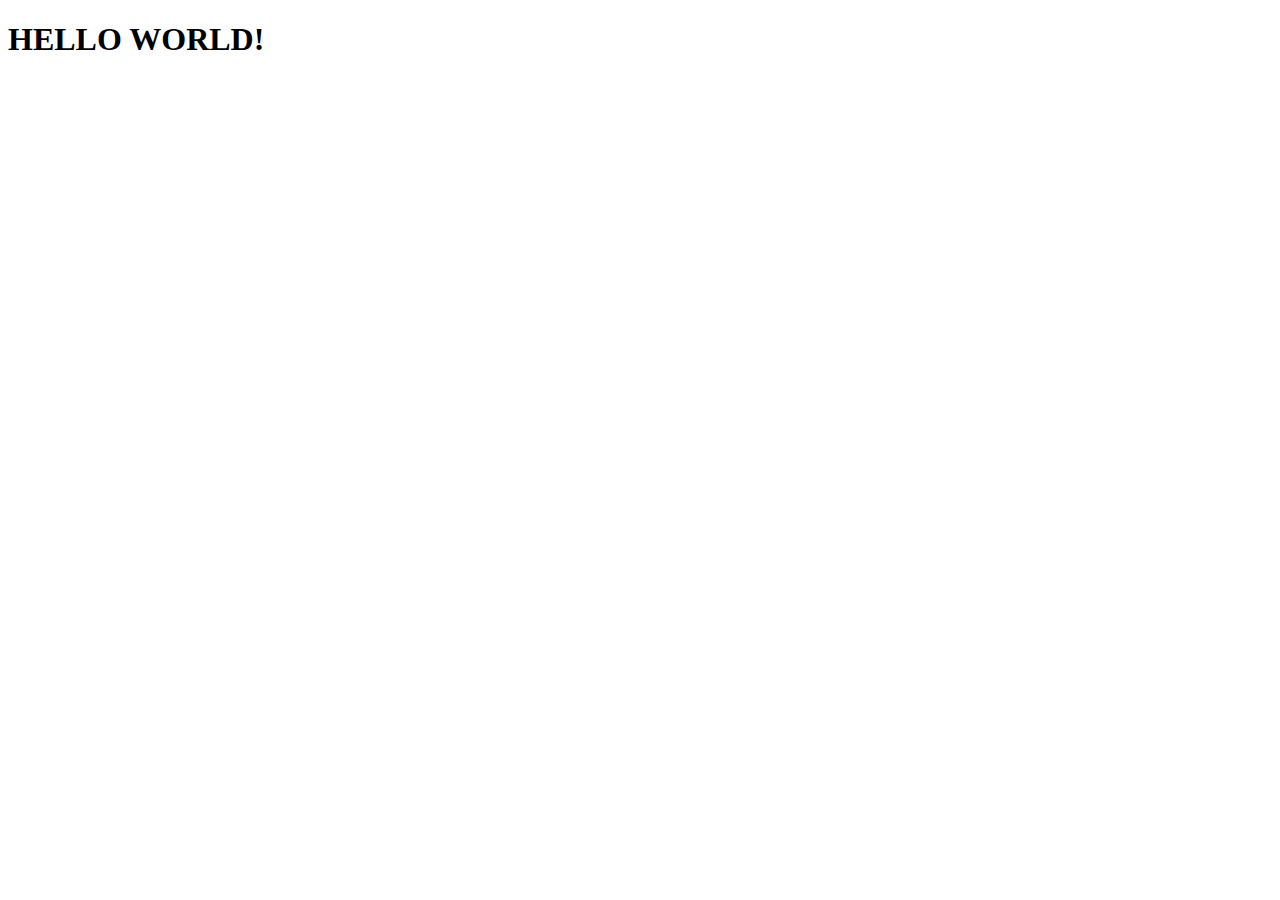
<file: Week2a Hello World/index.html>
<!DOCTYPE html>
<html lang="en">
<head>
    <meta charset="UTF-8">
    <meta http-equiv="X-UA-Compatible" content="IE=edge">
    <meta name="viewport" content="width=device-width, initial-scale=1.0">
    <title>Hello World</title>
</head>
<body>
    <h1>HELLO WORLD!</h1>
</body>
</html>
</file>
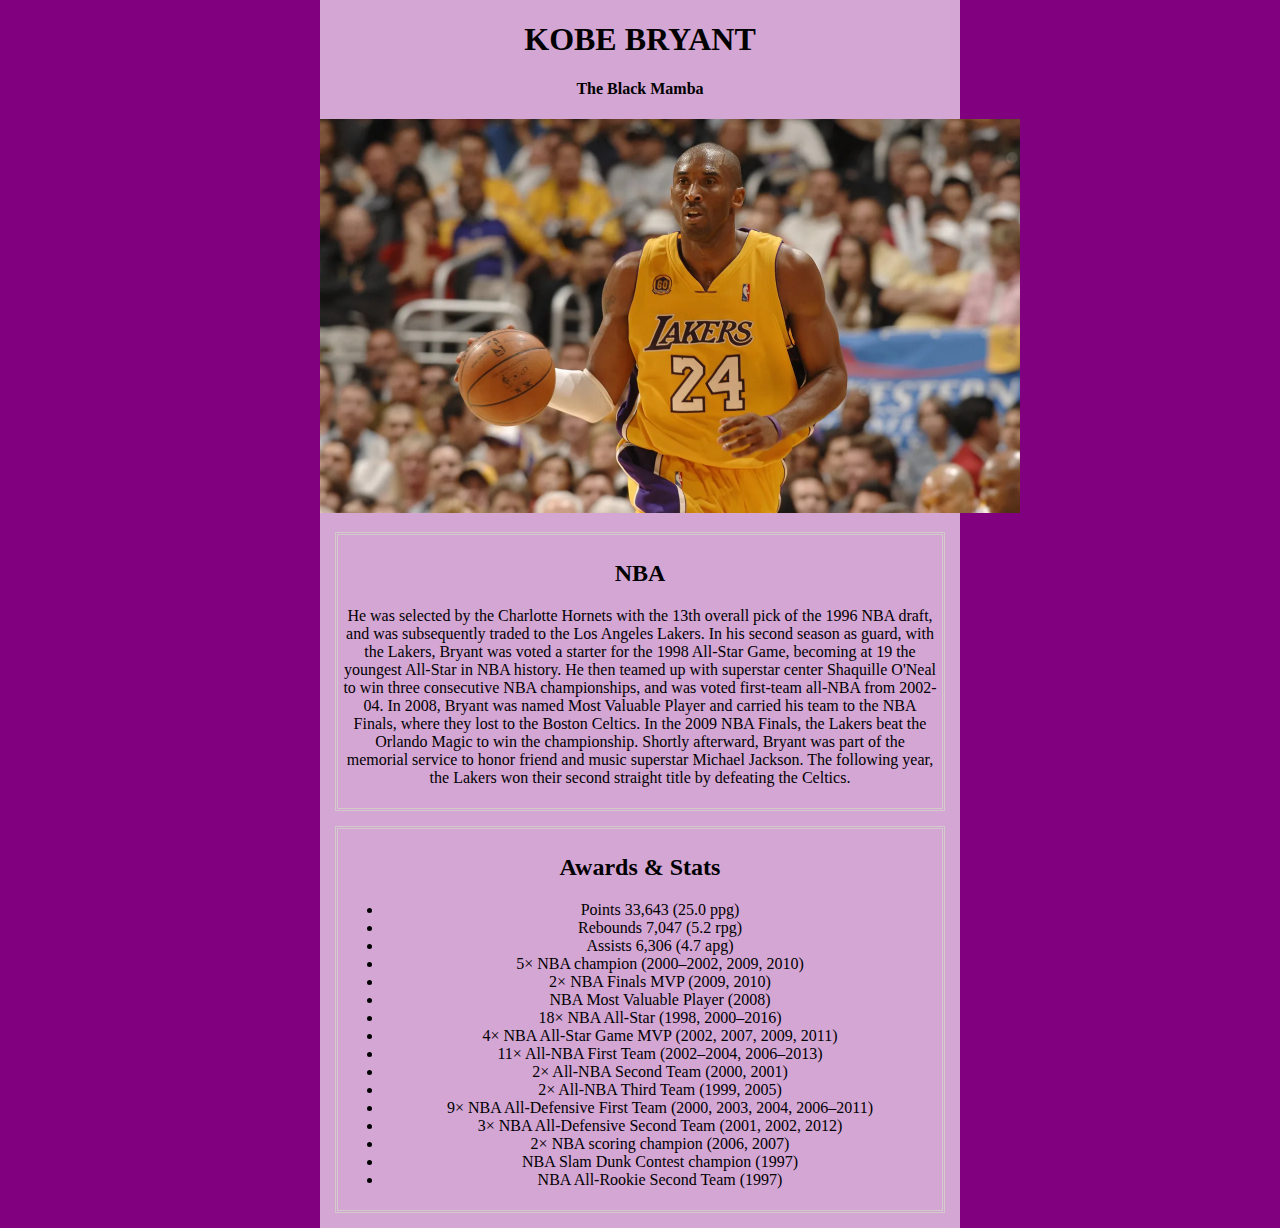
<file: Week2b Tribute Page/index.html>
<!DOCTYPE html>
<html lang="en">
<head>
    <meta charset="UTF-8">
    <meta http-equiv="X-UA-Compatible" content="IE=edge">
    <meta name="viewport" content="width=device-width, initial-scale=1.0">
    <title>TRIBUTE PAGE</title>
    <link rel="stylesheet" href="style.css">
</head>
<body>
    <div class="container">
        <h1>KOBE BRYANT</h1>
        <h4>The Black Mamba</h4>


        <div class="img-div">
            <img src="gxvgstv8eodqytokhe39.webp" alt="Kobe Bryant's picture" width="700px">
        </div>

        <div class="profile-div">
            <h2>NBA</h2>
            <p>He was selected by the Charlotte Hornets with the 13th overall pick of the 1996 NBA draft, 
                and was subsequently traded to the Los Angeles Lakers. In his second season as guard, 
                with the Lakers, Bryant was voted a starter for the 1998 All-Star Game, becoming at 19 
                the youngest All-Star in NBA history. He then teamed up with superstar center Shaquille 
                O'Neal to win three consecutive NBA championships, and was voted first-team all-NBA 
                from 2002-04. In 2008, Bryant was named Most Valuable Player and carried his team to the NBA Finals, where they lost to the Boston Celtics. In the 2009 NBA Finals, the Lakers beat the Orlando Magic to win the championship. Shortly afterward, Bryant was part of the memorial service to honor friend and music superstar Michael Jackson. The following year, the Lakers won their second straight title by defeating the Celtics.</p>
        </div>
        <div class="profile-div">
            <h2> Awards & Stats</h2>
            <p>
                <ul>
                    <li>Points 33,643 (25.0 ppg)</li>
                    <li>Rebounds 7,047 (5.2 rpg)</li>
                    <li>Assists 6,306 (4.7 apg)</li>
                    <li>5× NBA champion (2000–2002, 2009, 2010)</li>
                    <li>2× NBA Finals MVP (2009, 2010)</li>
                    <li>NBA Most Valuable Player (2008)</li>
                    <li> 18× NBA All-Star (1998, 2000–2016)</li>
                    <li>4× NBA All-Star Game MVP (2002, 2007, 2009, 2011)</li>
                    <li>11× All-NBA First Team (2002–2004, 2006–2013)</li>
                    <li>2× All-NBA Second Team (2000, 2001)</li>
                    <li>2× All-NBA Third Team (1999, 2005)</li>
                     <li> 9× NBA All-Defensive First Team (2000, 2003, 2004, 2006–2011)</li>
                    <li>3× NBA All-Defensive Second Team (2001, 2002, 2012)
                     <li>2× NBA scoring champion (2006, 2007)</li>
                    <li>NBA Slam Dunk Contest champion (1997)</li>
                    <li>NBA All-Rookie Second Team (1997)</li>
               </li>
            </ul>
    </div>
</body>
</html>
</file>
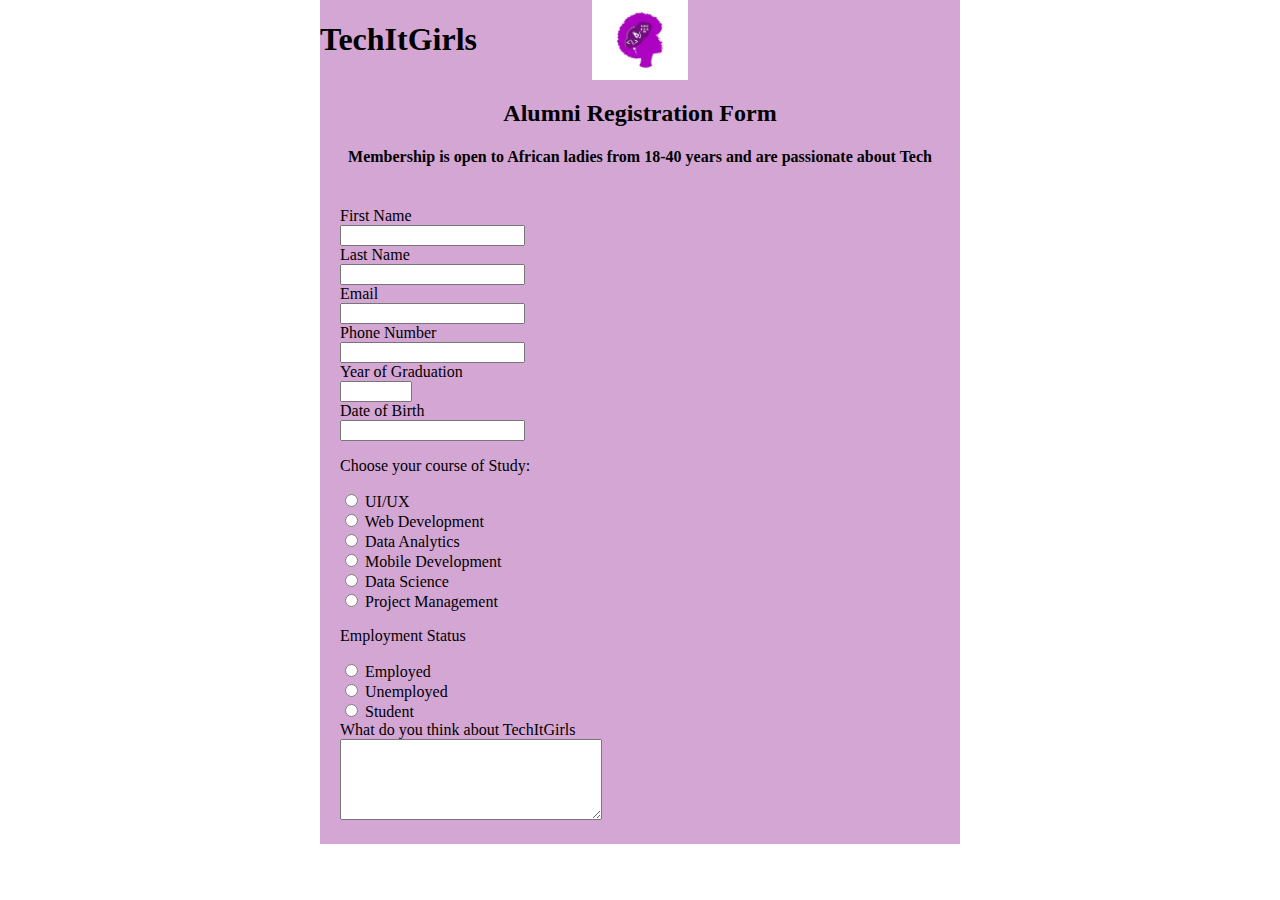
<file: Week3a Questionnaire/index.html>
<!DOCTYPE html>
<html lang="en">
  <head>
    <meta charset="UTF-8" />
    <meta http-equiv="X-UA-Compatible" content="IE=edge" />
    <meta name="viewport" content="width=device-width, initial-scale=1.0" />
    <title>Questionnaire</title>
    <link rel="stylesheet" href="style.css" />
  </head>
  <body>
        <div class="container">
            <div class="logo-img">
                    <div class="logo-text">
                        <h1>TechItGirls</h1>
                    </div>
            </div>

            <div class="form-mbr">
                <h2>Alumni Registration Form</h2>
                <h4>
                Membership is open to African ladies from 18-40 years and are
                passionate about Tech
                </h4>
            </div>

            <form action="">
                <label for="fname">First Name</label><br>
                <input type="text" id="fname" name="fname"><br>

                <label for="">Last Name</label><br>
                <input type="text" id="lname" name="lname"><br>

                <label for="email">Email</label><br>
                <input type="email" id="email" name="email"><br>

                <label for="telephone">Phone Number</label><br>
                <input type="tel"><br>

                <label for="graduation">Year of Graduation</label><br>
                <input type="number" id="graduation" name="graduation" min="2023" max="2029"><br>

                <label for="dob">Date of Birth</label><br>
                <input type="datetime" id="dob" name="dob"><br>


                <P>Choose your course of Study:</P>
                <input type="radio" id="ux" name="course_of_study" value="UI/UX">
                <label for="ux">UI/UX</label><br>

                <input type="radio" id="frontend" name="course_of_study" value="Frontend">
                <label for="frontend">Web Development</label><br>

                <input type="radio" id="Data_Analysis" name="course_of_study" value="Data_Analytics">
                <label for="Data_Analysis">Data Analytics</label><br>

                <input type="radio" id="mobile" name="course_of_study" value="Moile_Development">
                <label for="mobile">Mobile Development</label><br>

                <input type="radio" id="data_science" name="course_of_study" value="Data_Science">
                <label for="data_science">Data Science</label><br>

                <input type="radio" id="pm" name="course_of_study" value="Project_Management">
                <label for="pm">Project Management</label>

                <p>Employment Status</p>
                <input type="radio" id="employed" name="employment_status" value="Employed">
                <label for="employed">Employed</label><br>

                <input type="radio" id="umemployed" name="employment_status" value="umemployed">
                <label for="umemployed">Unemployed</label><br>

                <input type="radio" id="student" name="employment_status" value="student">
                <label for="student">Student</label><br>

                <label for="comment">What do you think about TechItGirls</label><br>
                <textarea name="coomment" id="comment" cols="30" rows="5"></textarea>
            </form>
        </div>
  </body>
</html>
</file>
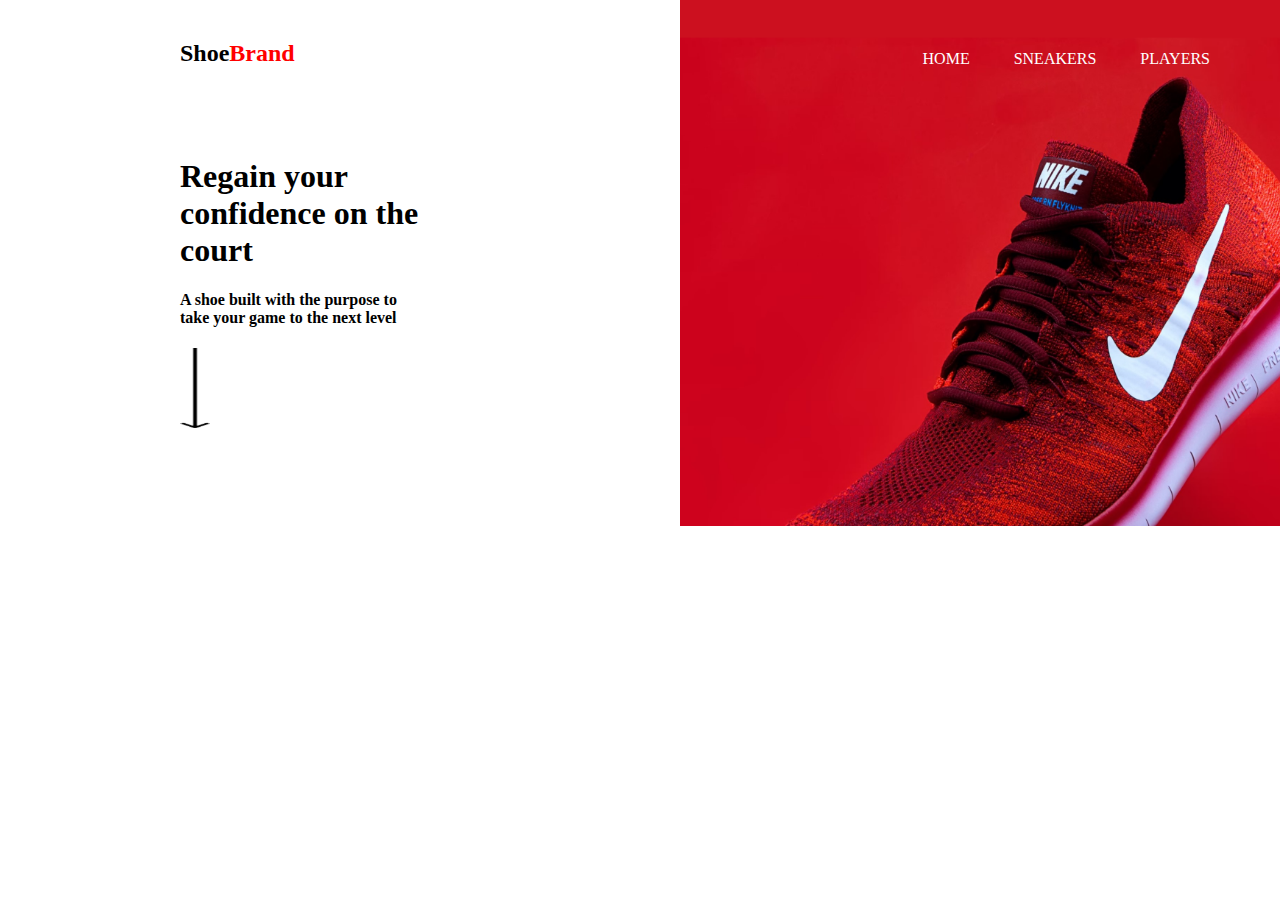
<file: Week3b Nike Shoe/index.html>
<!DOCTYPE html>
<html lang="en">
<head>
    <meta charset="UTF-8">
    <meta http-equiv="X-UA-Compatible" content="IE=edge">
    <meta name="viewport" content="width=device-width, initial-scale=1.0">
    <link rel="stylesheet" href="style.css">
    <title>ShoeBrand</title>
</head>
<body>
    <div class="container">
        <div class="sh-brand">
            <div class="logo-txt">
                <h2>Shoe<span style="color: red;">Brand</span></h2>
            </div>

            <div class="content-txt">
                <h1>Regain your confidence on the court</h1>
                <h4>A shoe built with the purpose to take your game to the next level</h4>

                <img src="Arrow 1.png" alt="Down arrow" width="30px" height="80px">
            </div>
        </div>

        <div class="sh-brand" id="sh-brand-mk">
            <nav class="navbar">
                <a href="#">HOME</a>
                <a href="#">SNEAKERS</a>
                <a href="">PLAYERS</a>
            </nav>
        </div>
    </div>
</body>
</html>
</file>
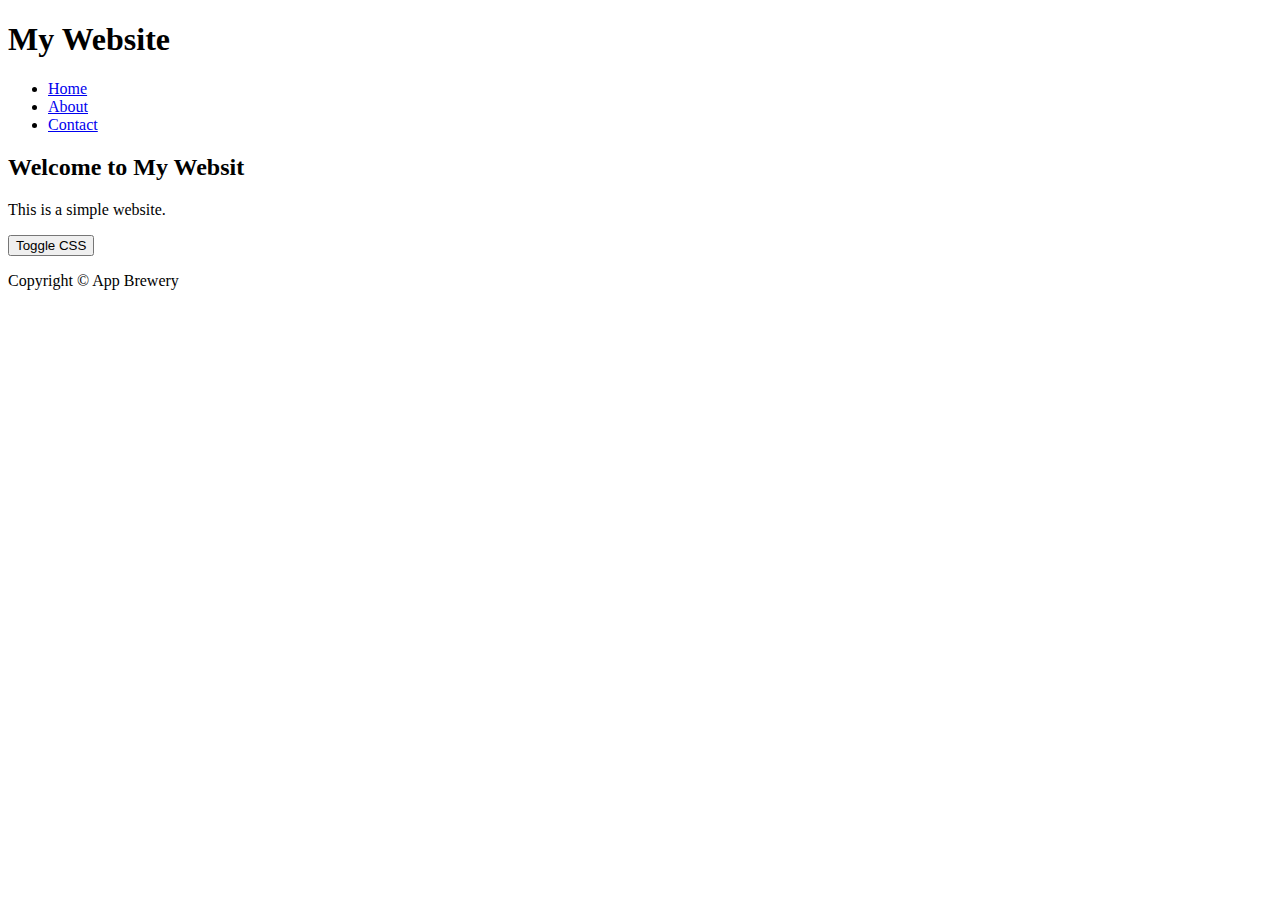
<file: Week3c My_Website/index.html>
<!DOCTYPE html>
<html lang="en">
<head>
    <meta charset="UTF-8">
    <meta http-equiv="X-UA-Compatible" content="IE=edge">
    <meta name="viewport" content="width=device-width, initial-scale=1.0">
    <title>My Website</title>
</head>
<body>
    <header>
        <h1>My Website</h1>

        <nav>
            <ul>
                <li><a href="#">Home</a></li>
                <li><a href="#">About</a></li>
                <li><a href="#">Contact</a></li>
            </ul>
        </nav>
    </header>

    <main>
        <h2>Welcome to My Websit</h2>

        <p>This is a simple website.</p>

        <a href="toggle.html"><input type="submit" id="submit" name="submit" value="Toggle CSS"></a>
    </main> 

    <footer>
        <p>Copyright &copy App Brewery</p>
    </footer>
</body>
</html>
</file>
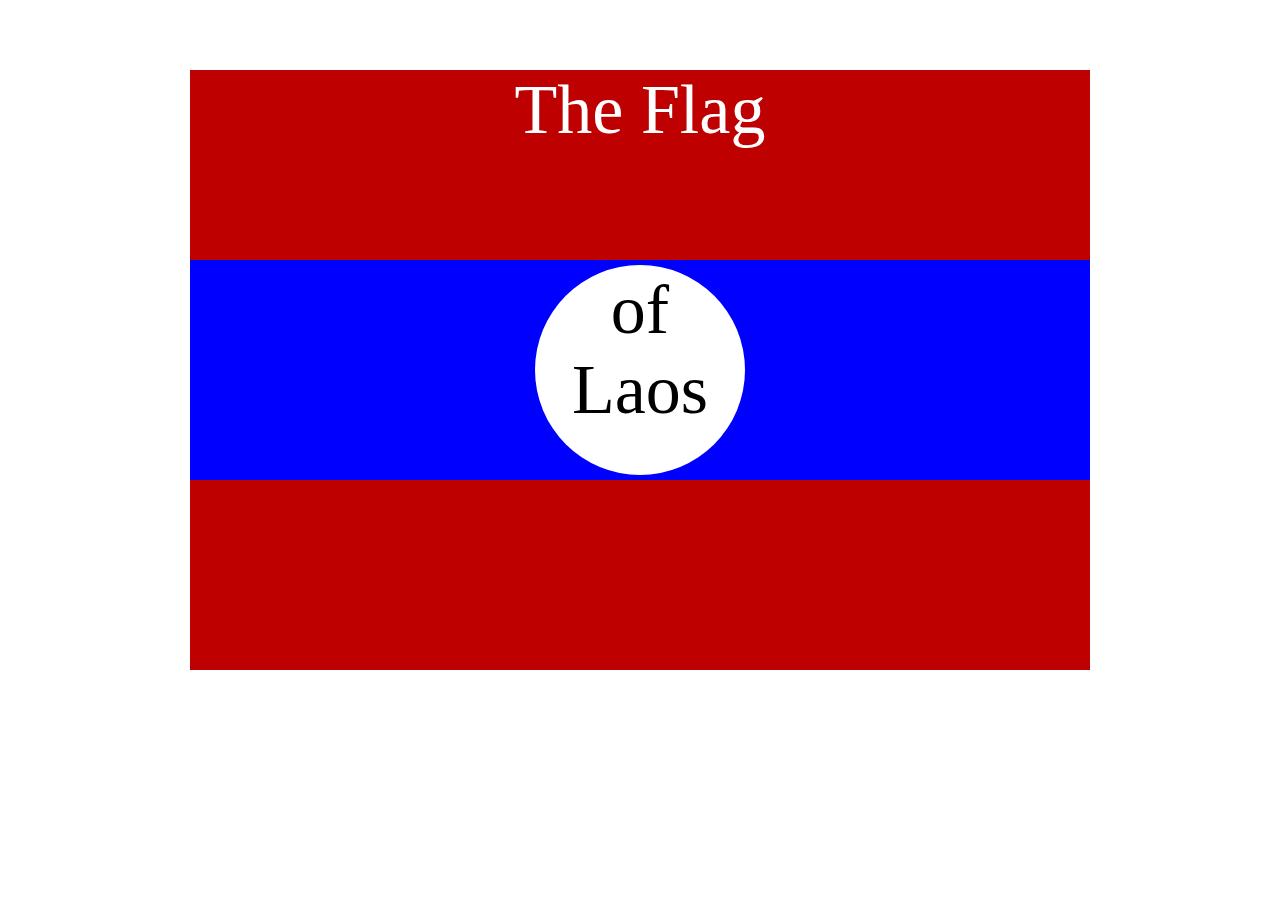
<file: Week4 Flags/index.html>
<!DOCTYPE html>
<html lang="en">
<head>
    <meta charset="UTF-8">
    <meta http-equiv="X-UA-Compatible" content="IE=edge">
    <meta name="viewport" content="width=device-width, initial-scale=1.0">
    <title>flag of Laos</title>
    <link rel="stylesheet" href="style.css">
</head>
<body>
    <div class="flag">
        <p>The Flag</p>
        <div>
          <div>
            <p>of Laos</p>
          </div>
        </div>
      </div>
</body>
</html>
</file>
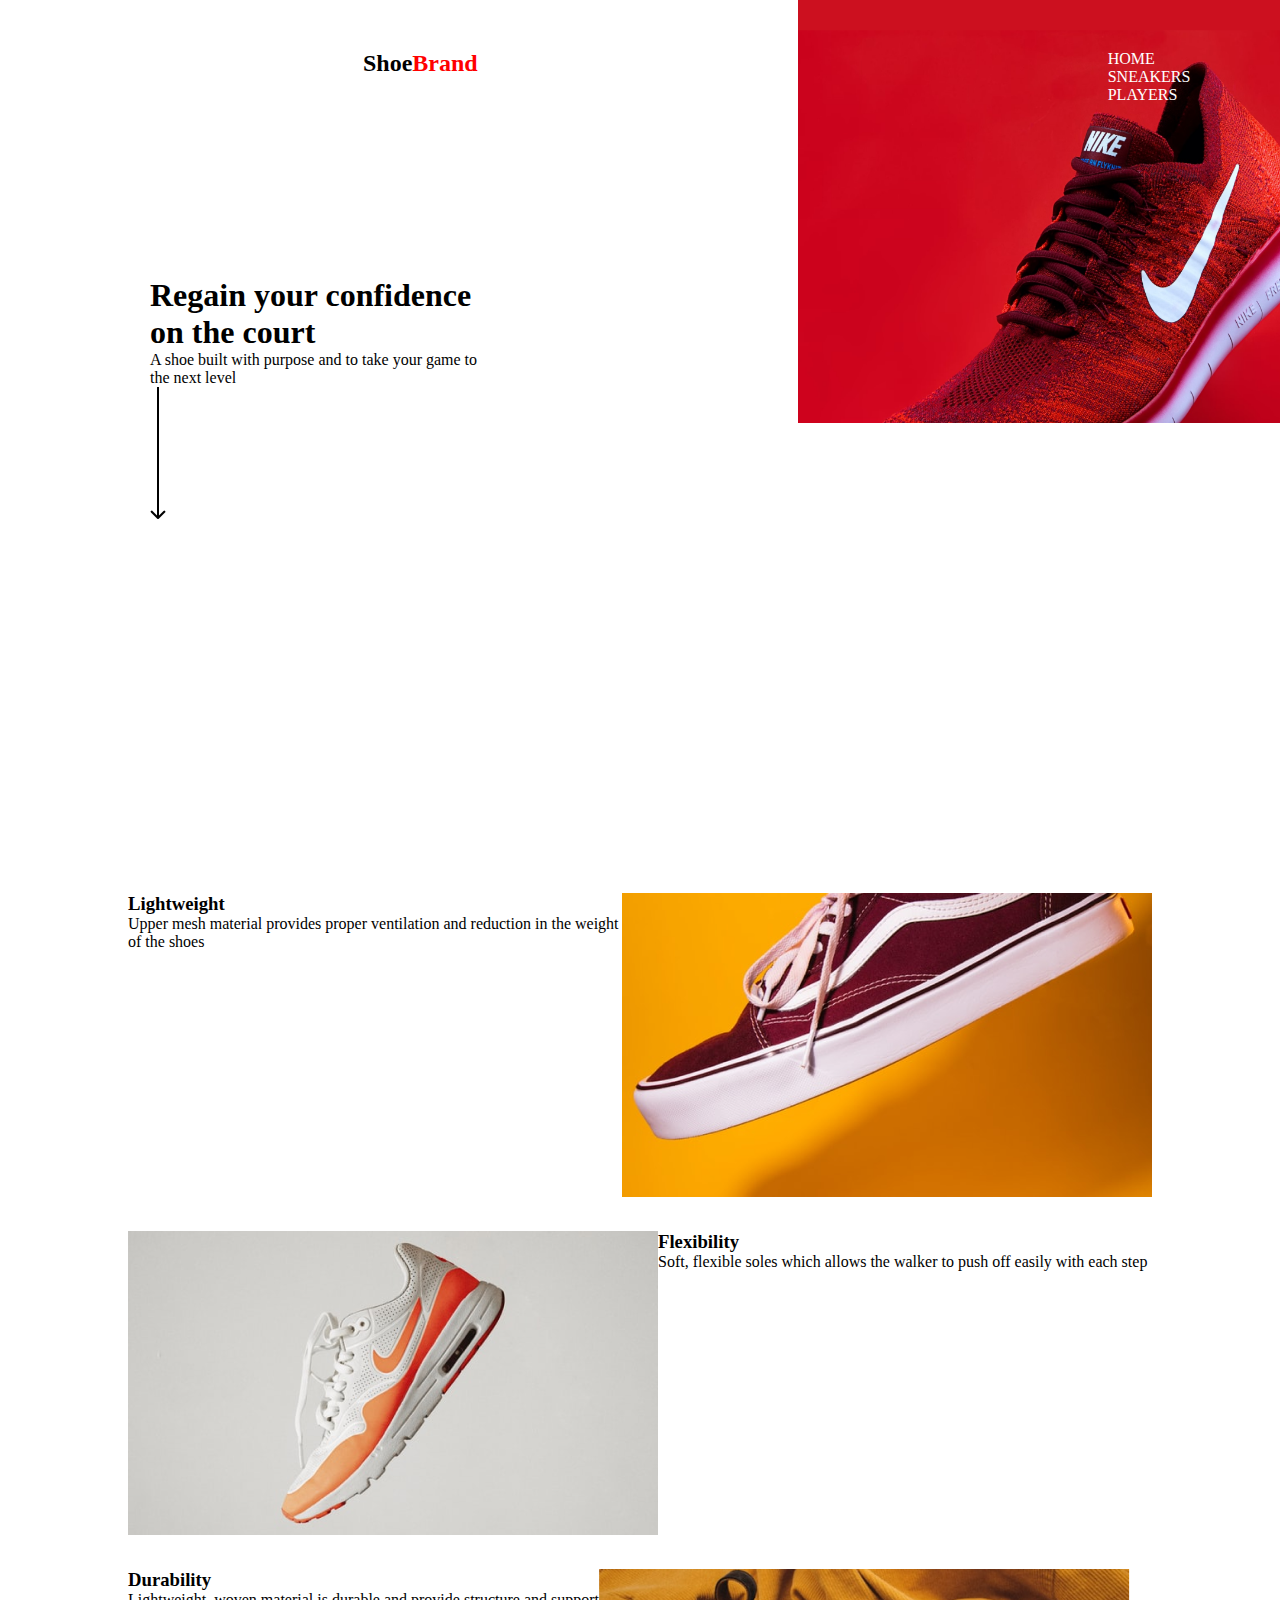
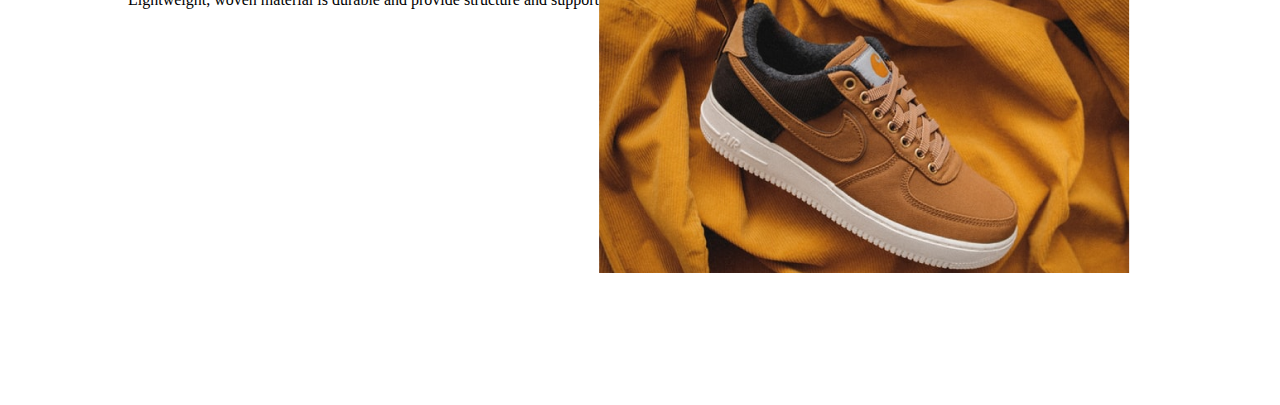
<file: Week5a CSS flex/index.html>
<!DOCTYPE html>
<html lang="en">
    <head>
        <meta charset="UTF-8">
        <meta http-equiv="X-UA-Compatible" content="IE=edge">
        <meta name="viewport" content="width=device-width, initial-scale=1.0">
        <title>Hero Page</title>
        <link rel="stylesheet" href="style.css">
    </head>
    <body>
        <div class="container">
                <div class="navbar">
                    <div class="logo-txt">
                        <h2 id="bd-logo">Shoe<span>Brand</span></h2>
                        <h1>Regain your confidence on the court</h1>
                        <p>A shoe built with purpose and to take your game to the next level</p>
                        <img src="images/Arrow 1.png" alt="">
                    </div>
                    <nav>
                        <ul>
                            <li><a href="#">HOME</a></li>
                            <li><a href="#">SNEAKERS</a></li>
                            <li><a href="#">PLAYERS</a></li>
                        </ul>
                    </nav>
                </div>

            <div class="main">
                <div class="lt-weight">
                    <div class="lt-left">
                        <h3>Lightweight</h3>
                        <p>Upper mesh material provides proper ventilation and reduction in the weight of the shoes</p>
                    </div>

                    <div class="lt-right">
                        <img src="images/unsplash_1UKn2qtvBR4.png" alt="Brown shoe with yellow background">
                    </div>
                </div>

                <div class="flex-img">
                    <div class="flex-left">
                        <img src="images/unsplash_76w_eDO1u1E.png" alt="With and red shoe with a cream background">
                    </div>

                    <div>
                        <h3>Flexibility</h3>
                        <p>Soft, flexible soles which allows the walker to push off easily with each step</p>
                    </div>
                </div>

                <div class="dura-img">
                    <div class="dura-left">
                        <h3>Durability</h3>
                        <p>Lightweight, woven material is durable and provide structure and support</p>
                    </div>

                    <div class="dura-right">
                        <img src="images/unsplash_LV_4qM5Gf9c.png" alt="Yellow Nike with yellow background">
                    </div>
                </div>
            </div>
        </div>
    </body>
</html>
</file>
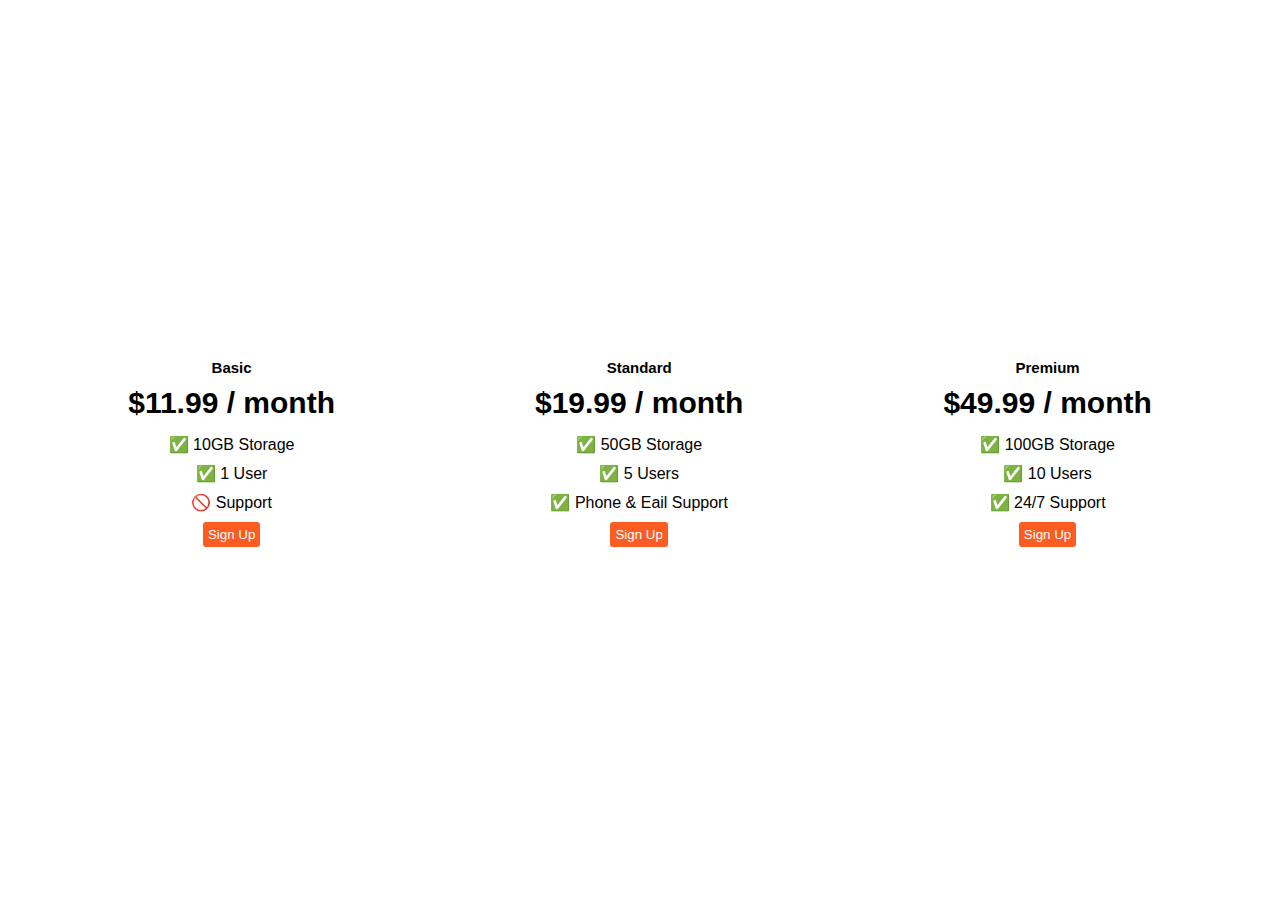
<file: Week5b Pricing Page/index.html>
<!DOCTYPE html>
<html lang="en">
<head>
    <meta charset="UTF-8">
    <meta http-equiv="X-UA-Compatible" content="IE=edge">
    <meta name="viewport" content="width=device-width, initial-scale=1.0">
    <title>Document</title>
    <link rel="stylesheet" href="style.css">
</head>
<body>
    <div class="container">
        <div class="pricing-plan">
            <div class="pricing-title">Basic</div>
            <div class="plan-price">$11.99 / month</div>
            <ul class="plan-features">
                <li>✅ 10GB Storage</li>
                <li>✅ 1 User</li>
                <li>🚫 Support</li>
            </ul>
            <button class="plan-button">Sign Up</button>
        </div>
        
        <div class="pricing-plan">
            <div class="pricing-title">Standard</div>
            <div class="plan-price">$19.99 / month</div>
            <ul class="plan-features">
                <li>✅ 50GB Storage</li>
                <li>✅ 5 Users</li>
                <li>✅ Phone &amp Eail Support</li>
            </ul>
            <button class="plan-button">Sign Up</button>
        </div>

        <div class="pricing-plan">
            <div class="pricing-title">Premium</div>
            <div class="plan-price">$49.99 / month</div>
            <ul class="plan-features">
                <li>✅ 100GB Storage</li>
                <li>✅ 10 Users</li>
                <li>✅ 24/7 Support</li>
            </ul>
            <button class="plan-button">Sign Up</button>
        </div>
    </div>
</body>
</html>
</file>
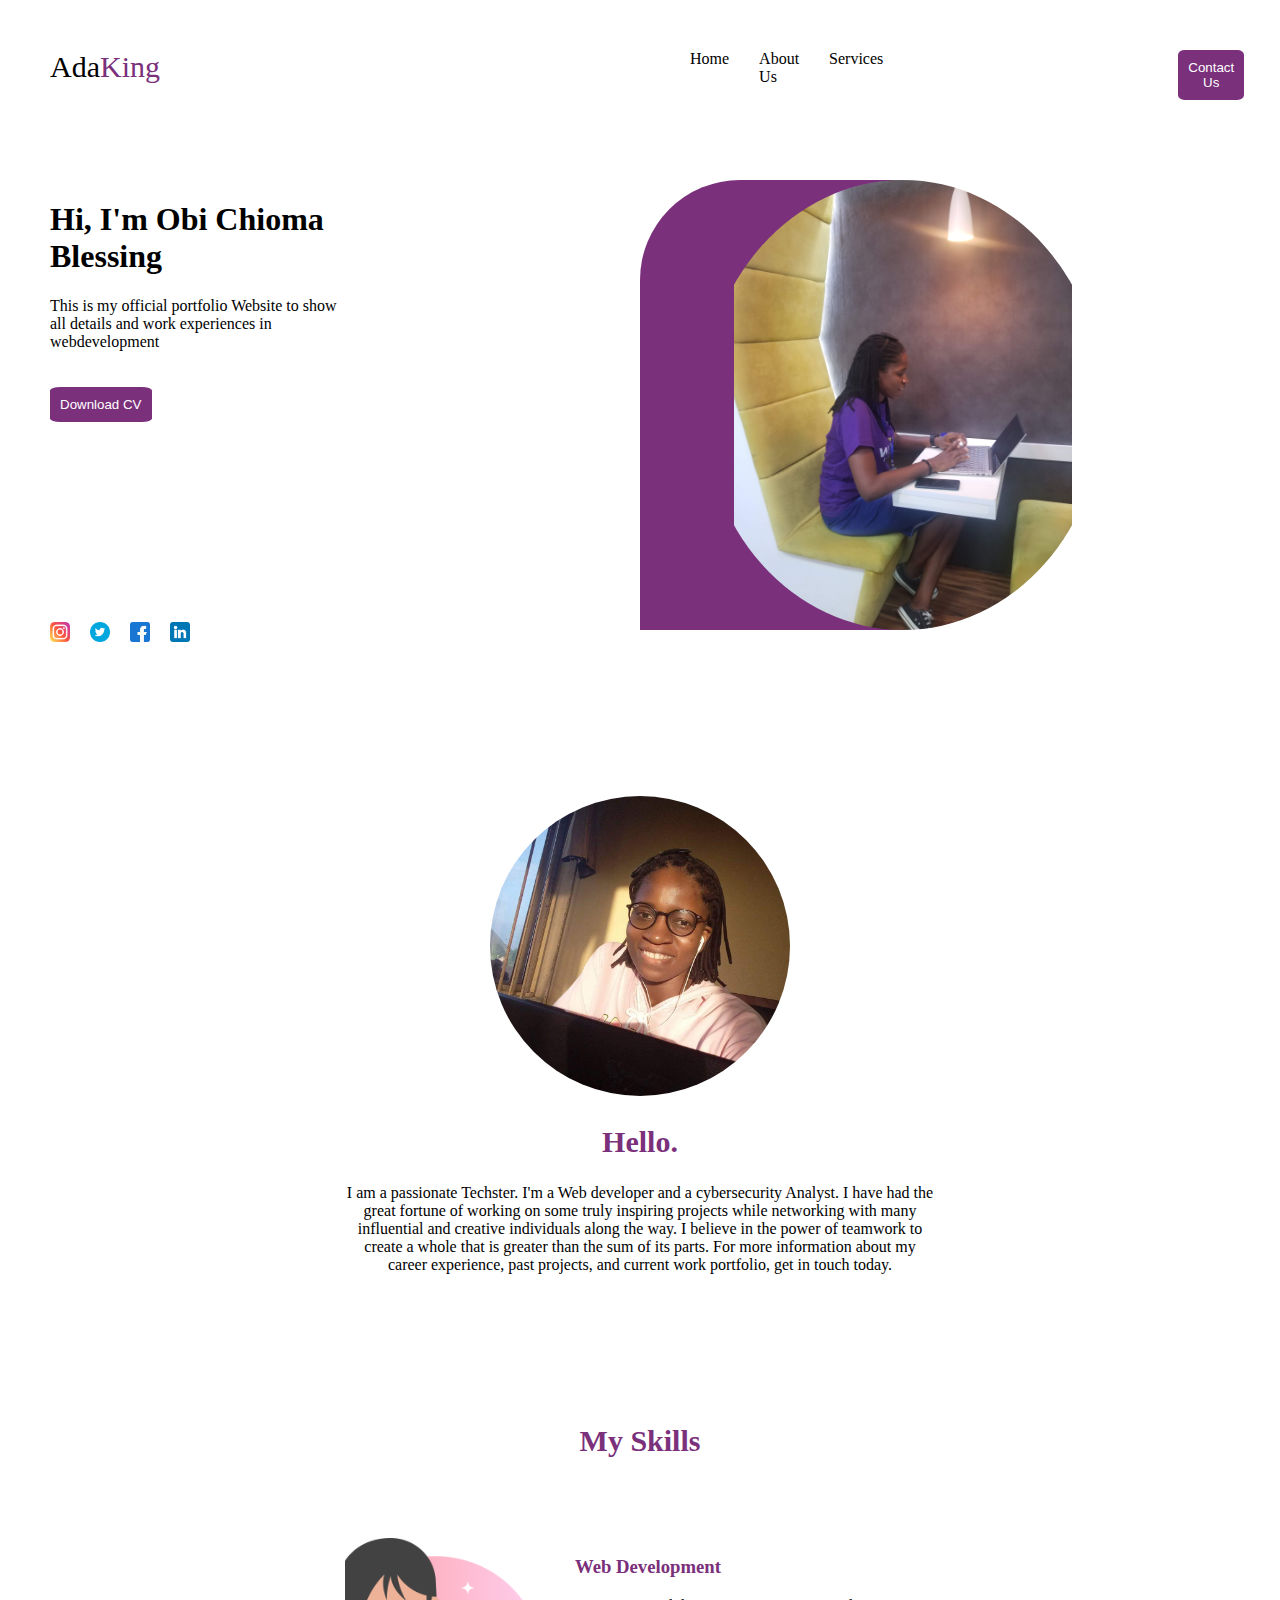
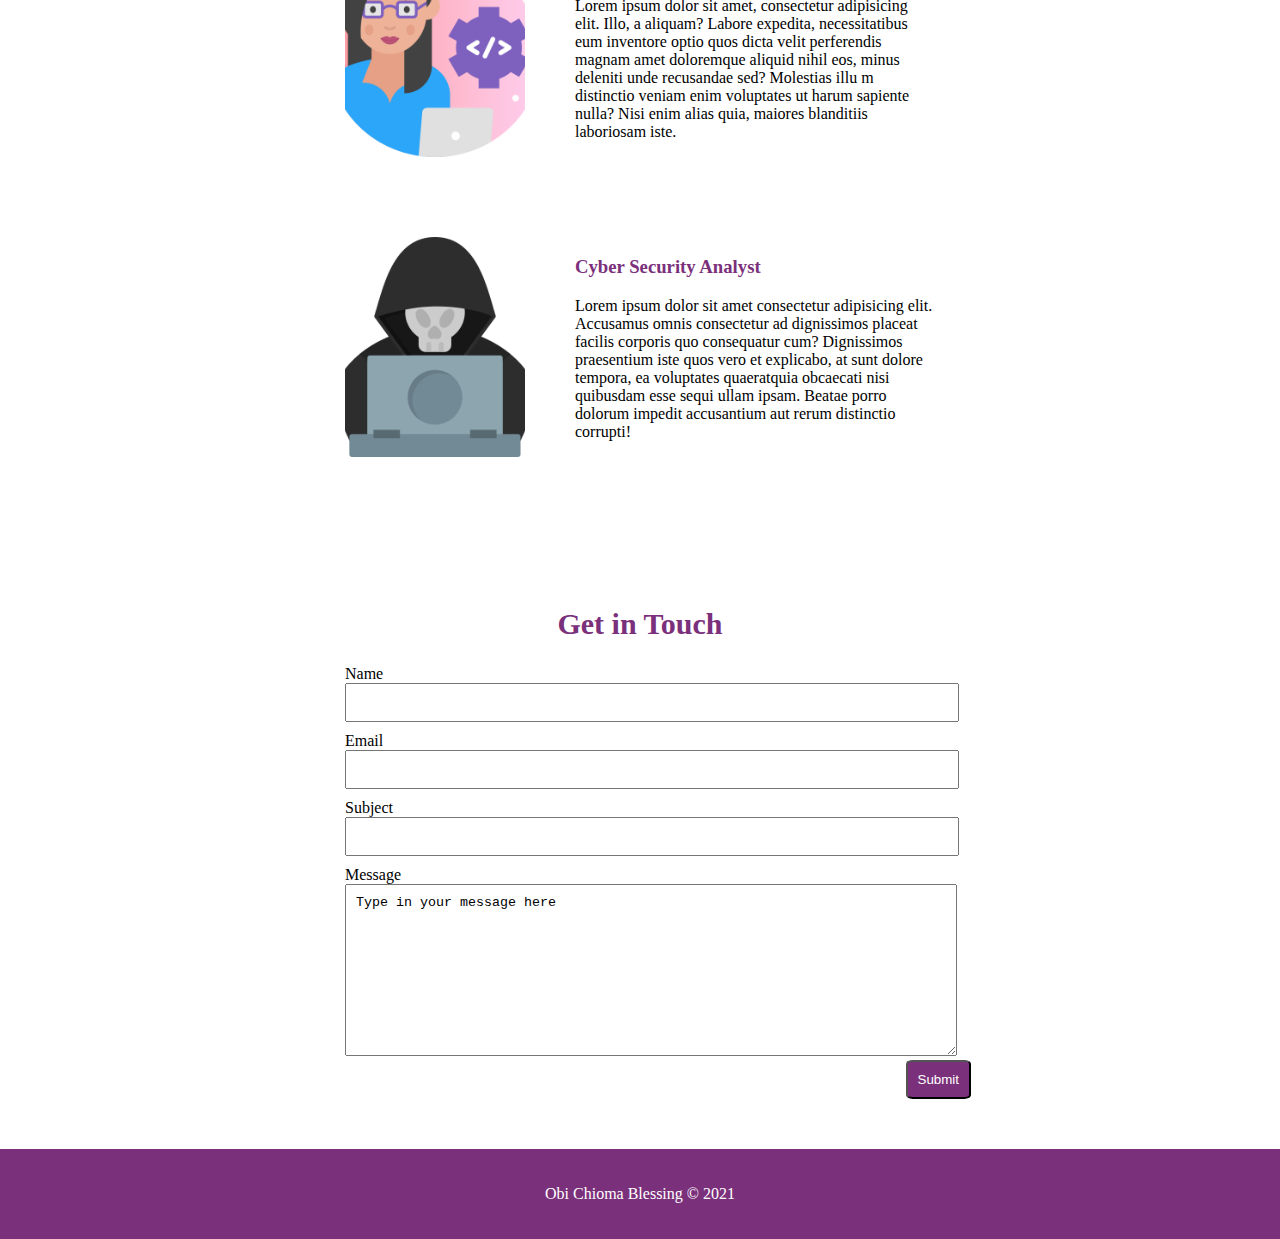
<file: Week6a My Portfolio/index.html>
<!DOCTYPE html>
<html lang="en">
<head>
    <meta charset="UTF-8">
    <meta http-equiv="X-UA-Compatible" content="IE=edge">
    <meta name="viewport" content="width=device-width, initial-scale=1.0">
    <title>My Portfolio</title>
    <link rel="stylesheet" href="style.css">
</head>
<body>
    <div class="container">
       <div class="header">
            <div class="logo-txt">Ada<span>King</span></div>
            <nav class="navbar">
                <li><a href="#">Home</a></li>
                <li><a href="#">About Us</a></li>
                <li><a href="#">Services</a></li>
            </nav>
            <button class="bttn-1">Contact Us</button>
       </div>

       <div class="content">
            <div class="content-txt">
                <div class="content-txt-up">
                    <h1>Hi, I'm Obi Chioma Blessing</h1>
                    <p>This is my official portfolio Website to show all details and work experiences in webdevelopment</p>
                    <button class="bttn-2"><a href="#">Download CV</a></button>
                </div>

                <div class="content-txt-sm">
                    <a href="https://www.instagram.com/blexcel2/"><img class="sm-img" src="images/instagram.png" alt="instagram icon"></a>
                    <a href="#"><img class="sm-img" src="images/twitter.png" alt="twitter icon"></a>
                    <a href="#"><img class="sm-img" src="images/facebook.png" alt="facebook icon"></a>
                    <a href="https://www.linkedin.com/in/chioma-obi-80b11b18a/"><img class="sm-img" src="images/linkedin.png" alt="linkdeln icon"></a>
                </div>
            </div>
            <div class="content-img">
                <img style="width: 400px; height: 450px;border-radius: 50%; object-fit: contain;" src="images/20210918_133459.jpg" alt="Image of Chioma sitting with a laptop">
            </div>
       </div>

       <div class="main">
            <div class="about-me">
                <img src="images/Chioma selfie.jpeg" alt="Chioma's face">
                <h2 class="second-heading">Hello.</h2>
                <p>
                    I am a passionate Techster. I'm a Web developer and a cybersecurity Analyst.
                    I have had the great fortune of working on some truly inspiring projects 
                    while networking with many influential and creative individuals along the way. 
                    I believe in the power of teamwork to create a whole that is greater than the
                    sum of its parts. For more information about my career experience, past projects, and current work portfolio, 
                    get in touch today.
                </p>
            </div>

            <div class="my-skills">
                <h2 class="second-heading">My Skills</h2>
                <div class="skills">
                    <div class="skill-cnt">
                        <img src="images/developer.png" alt="">
                        <div class="skill-cnt-txt">
                            <h3>Web Development</h3>
                            <p>
                                Lorem ipsum dolor sit amet, consectetur adipisicing elit. Illo, 
                                a aliquam? Labore expedita, necessitatibus eum inventore optio quos dicta velit perferendis
                                 magnam amet doloremque aliquid nihil eos, minus deleniti unde recusandae sed? Molestias illu
                                m distinctio veniam enim voluptates ut harum sapiente nulla? Nisi enim alias quia, maiores 
                                blanditiis laboriosam iste.
                            </p>
                        </div>
                    </div>

                    <div class="skill-cnt">
                        <img src="images/hacker.png" alt="">
                        <div class="skill-cnt-txt">
                            <h3>Cyber Security Analyst</h3>
                            <p>
                                Lorem ipsum dolor sit amet consectetur adipisicing elit. Accusamus omnis consectetur ad 
                                dignissimos placeat facilis corporis quo consequatur cum? Dignissimos praesentium iste quos vero 
                                et explicabo, at sunt dolore tempora, ea voluptates quaeratquia obcaecati nisi quibusdam esse sequi
                                 ullam ipsam. Beatae porro dolorum impedit accusantium aut rerum distinctio corrupti!
                            </p>
                        </div>
                    </div>
                </div>
            </div>

            <div class="form">
                <h2 class="second-heading">Get in Touch</h2>
                <div class="form-group">
                    <label for="name">Name</label><br>
                    <input type="text" name="name" id="name"><br>
                </div>

                <div class="form-group">
                    <label for="email">Email</label><br>
                    <input type="email" id="email" name="email"><br>
                </div>

                <div class="form-group">
                    <label for="subject">Subject</label><br>
                    <input type="text" id="subject" name="subject"><br>
                </div>

                <div class="form-group">
                    <label for="message">Message</label><br>
                    <textarea name="message" id="message" cols="30" rows="10">Type in your message here</textarea><br>
                </div>

                <button type="submit">Submit</button>
            </div>
       </div>
    </div>

    <footer>
        <p>Obi Chioma Blessing &copy; 2021</p>
   </footer>
</body>
</html>
</file>
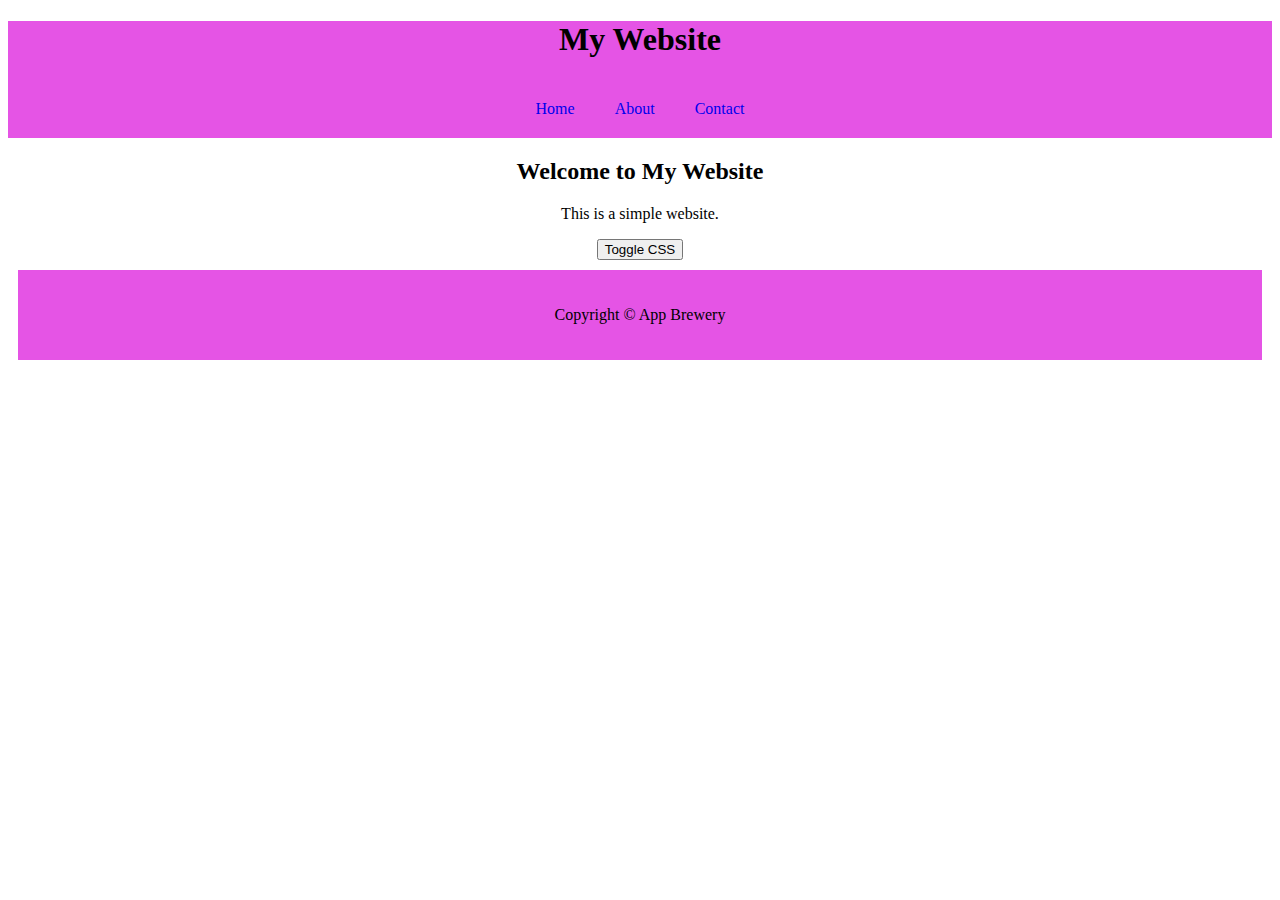
<file: Week3c My_Website/toggle.html>
<!DOCTYPE html>
<html lang="en">
<head>
    <meta charset="UTF-8">
    <meta http-equiv="X-UA-Compatible" content="IE=edge">
    <meta name="viewport" content="width=device-width, initial-scale=1.0">
    <title>My Website</title>
    <link rel="stylesheet" href="style.css">
</head>
<body>
    <header>
        <h1>My Website</h1>

        <nav>
            <ul>
                <li><a href="#">Home</a></li>
                <li><a href="#">About</a></li>
                <li><a href="#">Contact</a></li>
            </ul>
        </nav>
    </header>

    <main>
        <h2>Welcome to My Website</h2>

        <p>This is a simple website.</p>

        <a href="index.html"><input type="submit" id="submit" name="submit" value="Toggle CSS"></a>
    </main> 

    <footer>
        <p>Copyright &copy App Brewery</p>
    </footer>
</body>
</html>
</file>
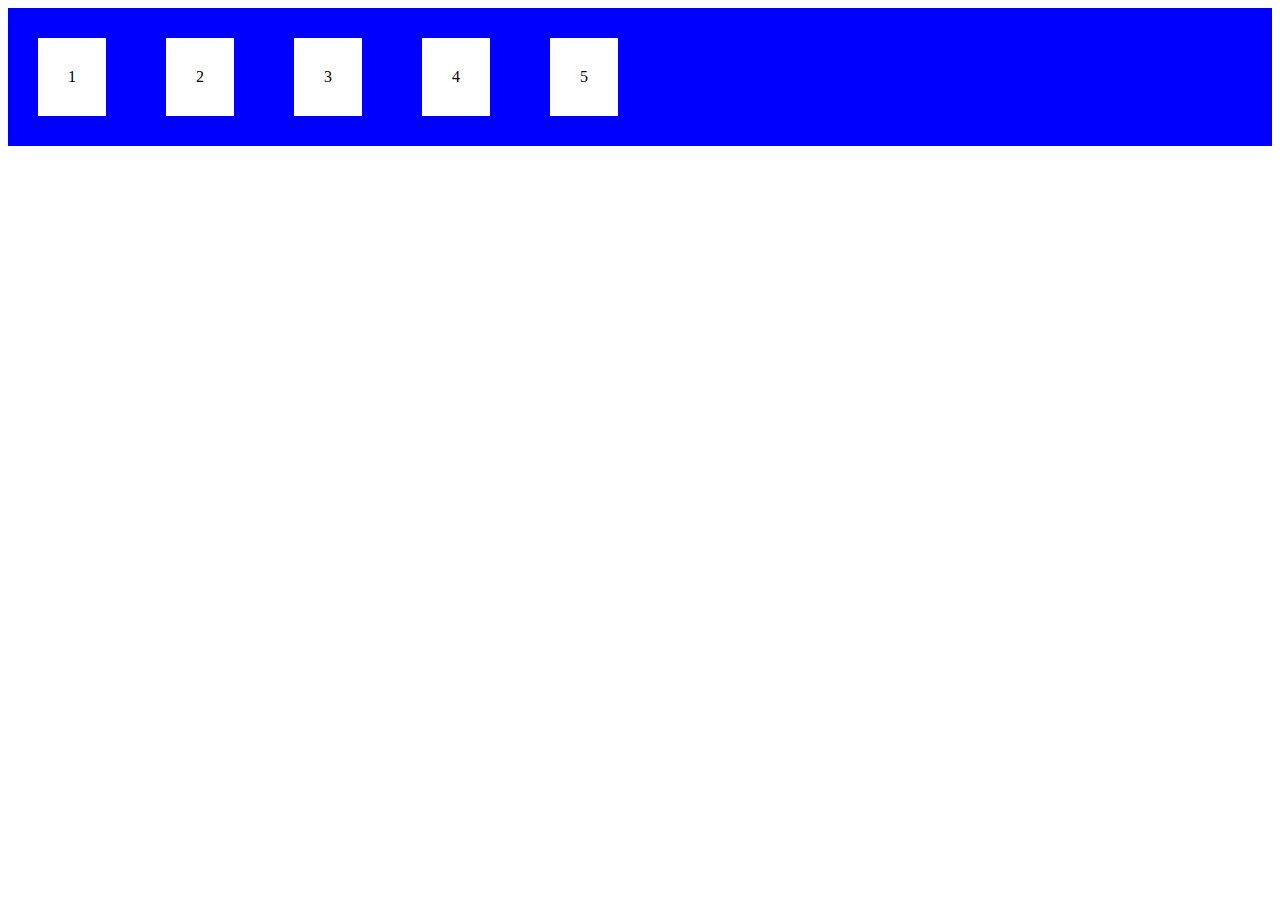
<file: Week5a CSS flex/flex.html>
<!DOCTYPE html>
<html lang="en">
<head>
    <meta charset="UTF-8">
    <meta http-equiv="X-UA-Compatible" content="IE=edge">
    <meta name="viewport" content="width=device-width, initial-scale=1.0">
    <title>Document</title>
    <link rel="stylesheet" href="flex.css">
</head>
<body>
    <div class="flex-container">
        <div>1</div>
        <div>2</div>
        <div style="flex-shrink: 0;">3</div>
        <div>4</div>
        <div>5</div>
    </div>
</body>
</html>
</file>
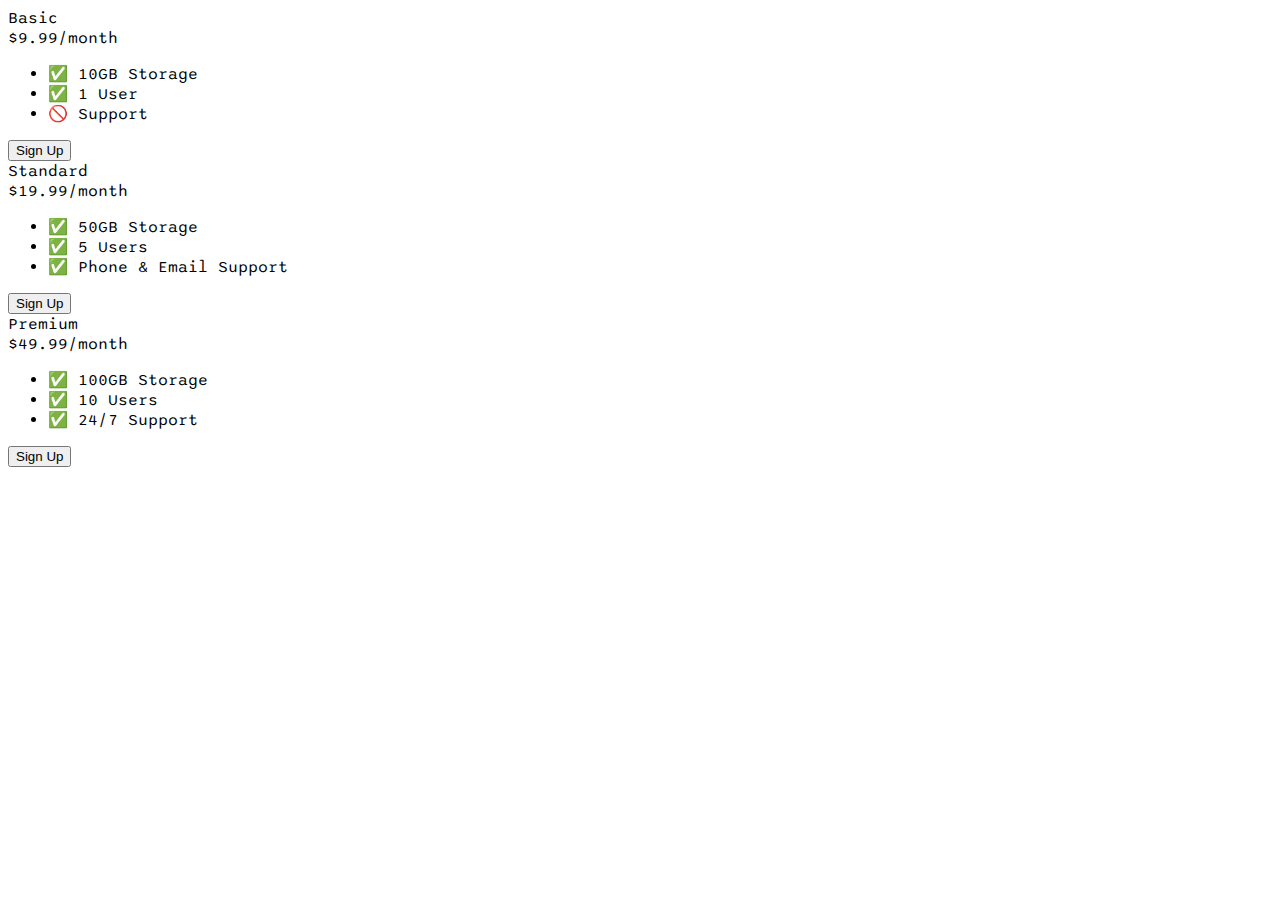
<file: Week5b Pricing Page/sample.html>
<!DOCTYPE html>
<html>

<head>
  <title>Flexbox Pricing Table</title>
  <link rel="preconnect" href="https://fonts.googleapis.com">
  <link rel="preconnect" href="https://fonts.gstatic.com" crossorigin>
  <link href="https://fonts.googleapis.com/css2?family=Sono:wght@400;700&display=swap" rel="stylesheet">
  <style>
    body {
      font-family: 'Sono', sans-serif;
    }

    /* Hint: What can you do with a media query and flexbox? */
    @media (max-width: 1250px) {
      
    }
  </style>
</head>

<body>
  <div class="pricing-container">
    <div class="pricing-plan">
      <div class="plan-title">Basic</div>
      <div class="plan-price">$9.99/month</div>
      <ul class="plan-features">
        <li>✅ 10GB Storage</li>
        <li>✅ 1 User</li>
        <li>🚫 Support</li>
      </ul>
      <button class="plan-button">Sign Up</a>
    </div>
    <div class="pricing-plan">
      <div class="plan-title">Standard</div>
      <div class="plan-price">$19.99/month</div>
      <ul class="plan-features">
        <li>✅ 50GB Storage</li>
        <li>✅ 5 Users</li>
        <li>✅ Phone &amp; Email Support</li>
      </ul>
      <button class="plan-button">Sign Up</a>
    </div>
    <div class="pricing-plan">
      <div class="plan-title">Premium</div>
      <div class="plan-price">$49.99/month</div>
      <ul class="plan-features">
        <li>✅ 100GB Storage</li>
        <li>✅ 10 Users</li>
        <li>✅ 24/7 Support</li>
      </ul>
      <button class="plan-button">Sign Up</a>
    </div>
  </div>

</body>

</html>
</file>
<file: Week2b Tribute Page/style.css>
body{
    background-color: purple;
}
.container{
    position: absolute;
    text-align: center;
    background-color: #d4a6d4;
    width: 50%;
    left: 25%;
    top: 0;
}
.img-div{
    position: relative;
}
.profile-div{
    border: #d3caca;
    border-style: double;
    margin: 15px;
    padding: 5px;
}
</file>
<file: Week3a Questionnaire/style.css>
body{

}
.container{
    position: absolute;
    /* text-align: center; */
    width: 50%;
    left: 25%;
    background-color: #d4a6d4;
    top: 0;
}  
.logo-img{
    display: flex;
    background: url(TIGpp.jpeg) no-repeat center;
    background-size: 15%;
    text-align: center;
}

/* .logo-text{
    margin-top: 20px;
    padding-top: 80px;
    margin-left: 200px;
} */
.form-mbr{
    text-align: center;
}

form{
    padding: 20px;
}
</file>
<file: Week3b Nike Shoe/style.css>
body{
    margin: 0;
    padding: 0;
}
.container{
    display: flex;
}
.sh-brand{
    margin: 0 0px 50px 180px;
    width: 50%;
}
.logo-txt{
    padding-top: 20px;
    
}
.content-txt{
    padding-top: 50px;
    width: 50%;
}
#sh-brand-mk{
    padding: 50px;
    margin: 0;
    position: relative; 
    background-image: url(shoe.png);
    background-repeat: no-repeat;
    background-position: top right;
    background-size: 100%;
    width: 50%;
    height: 500px;
    float: left;
}
.navbar{
    text-align: right;
    margin-top: 0;
}
.navbar a{
    padding: 20px;
    margin-top: 0;
    color: white;
    text-decoration: none;
}
</file>
<file: Week4 Flags/style.css>
body{
    margin: 0;
    padding: 0;
}
.flag{
    background-color: #BF0000;
    text-align: center;
    color: white;
    border: 20px ;
    font-size: 70px;
    height: 600px;
    width: 900px;
    margin: auto;
    margin-top: 50px;
}
.flag div{
    background-color: blue;
    margin-top: 110px;
    padding: 5px;
}
.flag div div{
    height: 200px;
    width: 200px;
    background-color: white;
    color: black;
    border-radius: 50%;
    margin: auto;
}
.flag div div p{
    margin: auto;
}
</file>
<file: Week5a CSS flex/style.css>
*{
    margin: 0;
    padding: 0;
}
.navbar{
    display: flex;
}
span{
    color: red;
}
#bd-logo{
    margin-top: 50px;
    margin-left: 213px;

}

nav{
    background-image: url(images/shoe.png);
    background-repeat: no-repeat;
    background-size: 100%;
    width: 1135px;
    height: 715px;
    margin-left: 25%;
    padding-top: 50px;
}
nav ul{
    list-style-type: none;
    margin-left: 310px;
}   
nav ul li{
   
}
nav ul li a{
    float: left;
    color: white;
    text-decoration: none;
    padding: 0 25px 0 0;
}
.logo-txt{
    margin-left: 150px;
}
.logo-txt h1{
    margin-top: 200px;
}
.main{
    margin: 10%;
}
.lt-weight{
    display: flex;
    margin-top: 30px;
}
.flex-img{
    display: flex;
    margin-top: 30px;

}
.dura-img{
    display: flex;
    margin-top: 30px;

}
</file>
<file: Week5b Pricing Page/style.css>
body{
    margin: 0;
    padding: 0;
    font-family: 'Sono', sans-serif;
    display: flex;
    justify-content: center;
    align-items: center;
}
.container{
    justify-content: center;
    align-items: center;
    max-width: 100%;
    display: flex;
    flex-direction: row;
    margin: auto;
    height: 100vh;
}
    @media only screen and (max-width:600px) {
        .container{
        flex-direction: column;
        display: block;
    }
    .pricing-plan {
        margin:30px;
        padding: 5px;
    }
}
.pricing-plan{
    margin: 80px;
    text-align: center;
    padding: 15px;
   
}
.pricing-title{
    font-weight: bold;
    font-size: 15px;
    padding: 5px;

}
.plan-price{
    font-weight: bold;
    font-size: 30px;
    padding: 5px;

}
.plan-features{
    list-style-type: none;
    margin: auto;
    padding: 5px;
}

.plan-features li{
    padding: 5px;
}
.plan-button{
    background-color: #fc5c22;
    border-radius: 3px;
    border: none;
    padding: 5px;
    color: white;
}
</file>
<file: Week6a My Portfolio/style.css>
body{
    margin: 0;
    padding: 0;
}
.container{
   margin: 50px;
}
.header{
    display: flex;
}
.logo-txt{
    font-size: 30px;
}
.logo-txt span{
    color: #7b307b;
}
.navbar{
    display: flex;
    list-style-type: none;
    margin-left: 500px;
}
.navbar li{
    margin-left: 30px;

}
.navbar li a{
    text-decoration: none; 
    color: #000000;
}
.bttn-1{
    margin-left: 25%;
    padding: 10px;
    background-color: #7b307b;
    border-radius: 10%;
    color: #ffffff;
    border-style: none;
}
.content{
    display: flex;
    margin-top: 80px;
}
.content-txt{
    width: 25%;
}
.bttn-2{
    margin-top: 20px;
    padding: 10px;
    background-color: #7b307b;
    border-radius: 10%;
    color: #ffffff;
    border-style: none;
}
.bttn-2 a{
    text-decoration: none;
    color: white;
}
.content-txt-sm{
    margin-top: 200px;
}
.content-txt-sm{
    display: flex;
    margin-top: 200px;
}
.sm-img{
    width: 20px;
    height: auto;
    padding-right: 20px;
}
.content-img{
    background-color: #7b307b;
    margin-left: 25%;
    width: 350px;
    height: 450px;
    border-radius: 100px 100px 100px 0;
   
}
.content-img img{
   margin-left: 18%;
   
}
.main{
    width: 50%;
    margin: auto;
}
.about-me{
    margin-top: 150px;
    text-align: center;
}
.about-me img{
    width: 300px;
    height: 300px;
    object-fit: cover;
    border-radius: 50%;
}
.second-heading{
    color: #7b307b;
    font-weight: bold;
    font-size: 30px;
    text-align: center;
}
.my-skills{
    margin-top: 150px;
}
.skill-cnt{
    display: flex;
    margin-top: 80px;
}
.skill-cnt img{
    width: 180px;
    height: auto;
    object-fit: cover;
}
.skill-cnt-txt{
    margin-left: 50px;
}
.skill-cnt-txt h3{
    color: #7b307b;
}
.form{
    margin-top: 150px;
}
.form-group{
    margin-top: 10px;
}
.form-group input, textarea{
    width: 100%;
    padding: 10px;
}
.form button{
    margin-left: 95%;
    background-color: #7b307b;
    padding: 10px;
    border-radius: 10%;
    color: #ffffff;
}
footer{
    background-color: #7b307b;
    padding: 20px;
    color: #ffffff;
    text-align: center;
}
</file>
<file: Week3c My_Website/style.css>
body{
    text-align: center;
}
header{
    background-color: #e554e5;
}

nav ul{
    display: flex;
    justify-content: center;
}

ul{
    list-style-type: none;
    padding: 20px;
}

a{
    text-decoration: none;
    padding: 20px;
    color: ; 
}

main{

}
footer{
    background-color: #e554e5;
    padding: 20px;
    margin: 10px;
}
</file>
<file: Week5a CSS flex/flex.css>
.flex-container{
    background-color: blue;
    display: flex;
}
.flex-container > div{
    background-color: white;
    margin: 30px;
    padding: 30px;
}
</file>
